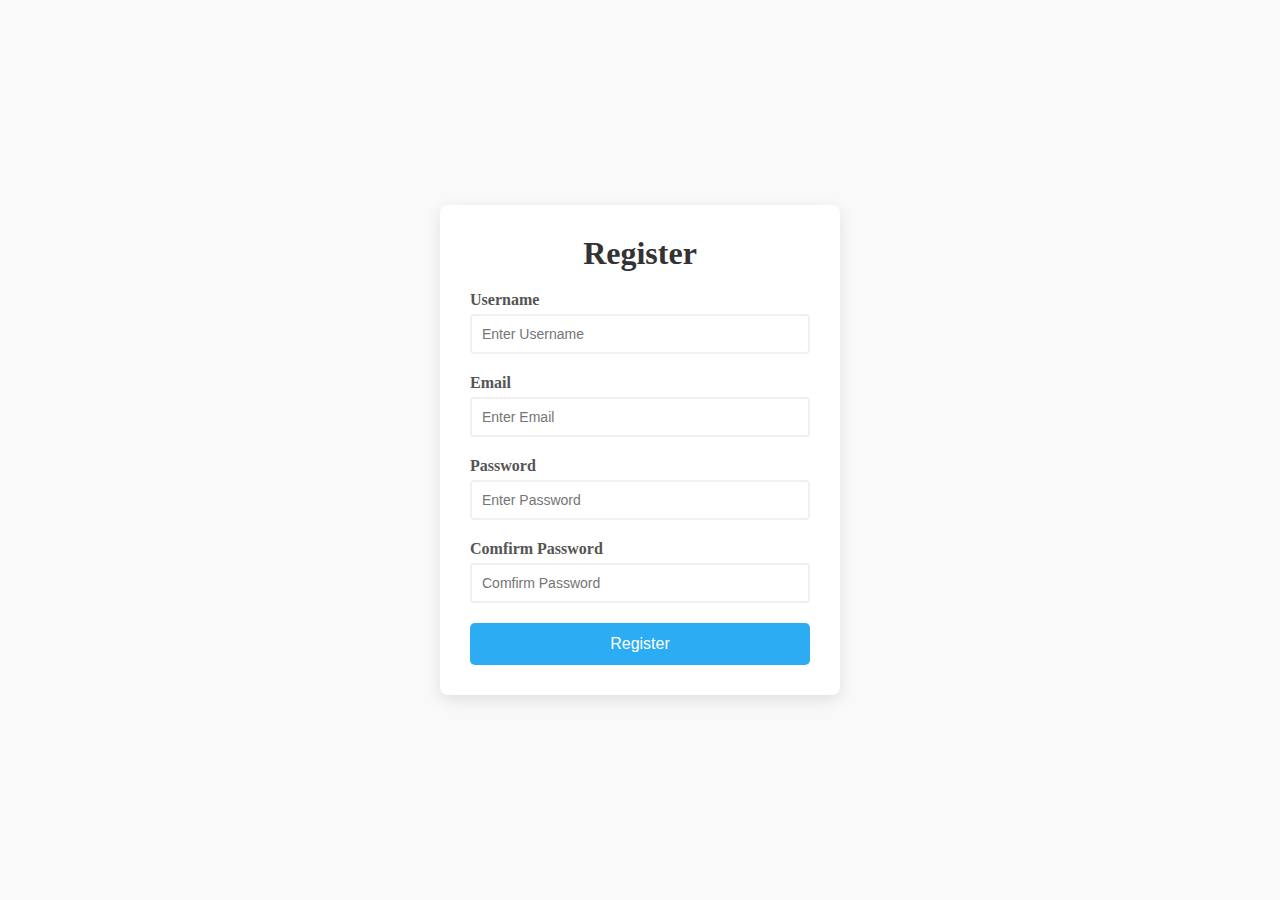
<file: FormValidator/index.html>
<!DOCTYPE html>
<html lang="en">
<head>
    <meta charset="UTF-8">
    <meta name="viewport" content="width=device-width, initial-scale=1.0">
    <title>Form Validator</title>
    <link rel="stylesheet" href="style.css">
</head>
<body>
    <div class="container">
        <form id="registration-form">
            <h1>Register</h1>

            <!-- #username -->
            <div class="form-group">
                <label for="username">Username</label>
                <input type="text" id="username" placeholder="Enter Username">
                <small></small>
            </div>

            
            <!-- #email -->
            <div class="form-group">
                <label for="email">Email</label>
                <input type="text" id="email" placeholder="Enter Email">
                <small></small>
            </div>
            

            <!-- #password -->
            <div class="form-group">
                <label for="password">Password</label>
                <input type="text" id="password" placeholder="Enter Password">
                <small></small>
            </div>
            

            <!-- #comfirm password -->
            <div class="form-group">
                <label for="comfirmPassword">Comfirm Password</label>
                <input type="text" id="comfirmPassword" placeholder="Comfirm Password">
                <small></small>
            </div>

            <button type="submit">Register</button>
            
        </form>

    </div>
    
    <script src="script.js"></script>
</body>
</html>
</file>
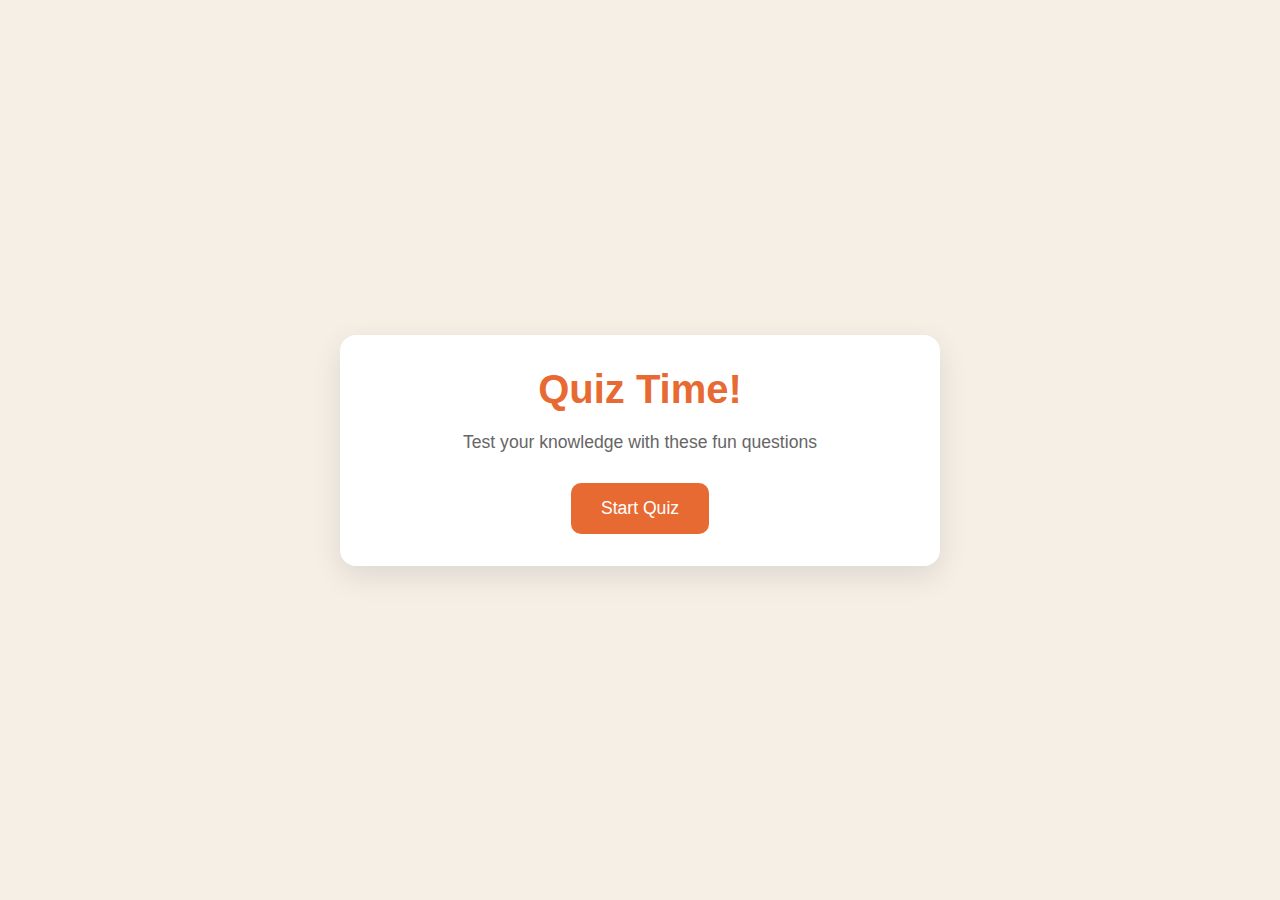
<file: Quiz game/index.html>
<!DOCTYPE html>
<html lang="en">
  <head>
    <meta charset="UTF-8" />
    <meta name="viewport" content="width=device-width, initial-scale=1.0" />
    <title>Quiz Game</title>
    <link rel="stylesheet" href="style.css" />
  </head>
  <body>
    <div class="container">
      <div class="screen active" id="start-screen">
        <h1>Quiz Time!</h1>
        <p>Test your knowledge with these fun questions</p>
        <button id="start-btn">Start Quiz</button>
      </div>

      <div class="screen" id="quiz-screen">
        <div class="quiz-header">
          <h2 id="question-text">Question goes here</h2>
          <div class="quiz-info">
            <p>
              Question <span id="current-question">1</span> of <span id="total-questions">5</span>
            </p>

            <p>Score: <span id="score">0</span></p>
          </div>
        </div>

        <div id="answers-container" class="answers-container">
          <!-- Answer buttons will be insterted here from our js code later at some point -->
        </div>

        <div class="progress-bar">
          <div id="progress" class="progress"></div>
        </div>
      </div>

      <div id="result-screen" class="screen">
        <h1>Quiz Results</h1>
        <div class="result-info">
          <p>You scored <span id="final-score">0</span> out of <span id="max-score">5</span></p>

          <div id="result-message">Good job!</div>
        </div>
        <button id="restart-btn">Restart Quiz</button>
      </div>
    </div>

    <script src="script.js"></script>
  </body>
</html>
</file>
<file: FormValidator/style.css>
*{
    margin: 0;
    padding: 0;
    box-sizing: border-box;
}

body {
    background-color: #f9f9f9;
    display: flex;
    align-items: center;
    justify-content: center;
    min-height: 100vh;
}

.container {
    background-color: #fff ;
    border-radius: 8px;
    box-shadow: 0px 5px 15px rgba(0,0,0,0.1);
    width: 100%;
    max-width: 400px;
    padding: 30px;
    overflow: hidden;
}

h1 {
    text-align: center;
    color: #333;
    margin-bottom: 1.2rem;
}

.form-group {
    margin-bottom: 20px;
    position: relative;
}

label {
    display: block;
    margin-bottom: 5px;
    color: #555;
    font-weight:bold;
}
input {
    border: 2px solid #f0f0f0;
    border-radius: 4px;
    display: block;
    width: 100%;
    font-size: 14px;
    padding: 10px;
    transition: border-color 0.3s;
}

input:focus{
    outline: none;
    border-color: rgb(0, 166, 255);
}

small {
    visibility: hidden;
    position: absolute;
    bottom: -18px;
    left: 0;
    font-size: 12px;
}

button {
    cursor: pointer;
    background-color: rgb(44, 173, 243);
    border: none;
    color: white;
    display: block;
    font-size: 1rem;
    margin-top: 20px;
    padding: 12px;
    border-radius: 5px;
    width: 100%;
    transition: background-color 0.3s;
}

button:hover {
    background-color: rgb(32, 135, 191);
}

.form-group.error input {
    border-color: red;
}

.form-group.success input {
    border-color: greenyellow;
}

.form-group.error small {
    visibility: visible;
    color: red;
}
</file>
<file: Quiz game/style.css>
* {
    margin: 0;
    padding: 0;
    box-sizing: border-box;
}

body {
    background: #f5efe6;
    display: flex;
    justify-content: center;
    align-items: center;
    min-height: 100vh;
    padding: 1rem;
    font-family: sans-serif;
}

.container{
    background-color: white;
    border-radius: 1rem;
    box-shadow: 0 10px 30px rgba(0,0,0,0.1);
    width: 100%;
    max-width: 600px;
    overflow: hidden;
    position: relative;
}

.screen {
    display: none;
    padding: 2rem;
    text-align: center;
}

.screen.active {
    display: block;
}

#start-screen h1 {
    color : #e86a33;
    margin-bottom: 20px;
    font-size: 2.5rem;
}
#start-screen p {
    color : #666;
    margin-bottom: 30px;
    font-size: 1.1rem;
}

.quiz-header {
    margin-bottom: 2rem;
}

#question-text {
    color: #333;
    font-size: 1.5rem;
    margin-bottom: 1rem;
    line-height: 1.4;
}

.quiz-info{
    display: flex;
    justify-content: space-between;
    counter-reset: #666;
    margin-bottom: 10px;
}

.answers-container{
    display: flex;
    flex-direction: column;
    gap: 10px;
    margin-bottom: 25px;
}

.answer-btn {
    background-color: #f8f0e5;
    color: #333;
    border: 2px soild #eadbc8;
    border-radius: 10px;
    padding: 1 rem;
    cursor: pointer;
    text-align: left;
    transition: all 0.3s ease;
}

.answer-btn:hover {
    background-color: #eadbc8;
    border-color: #dac0ae;
}

.answer-btn.correct{
    background-color: #e6fff0;
    border-color: #a3f0c4;
    color: #28a745;
}

.answer-btn.incorrect{
    background-color: #fff0f0;
    border-color: #ffbdbd;
    color: #dc3545;
}

.progress-bar {
    height: 10px;
    background-color: #f8f0e5;
    border-radius: 5px;
    overflow: hidden;
    margin-top: 20px;
}

.progress{
    height: 100%;
    background-color: #e86a33;
    width: 0%;
    transition: width 0.3s ease;
}

/* Result Screen */
#result-screen h1 {
    color: #e86a33;
    margin-bottom: 30px;
}

.result-info {
    background-color: #f8f0e5;
    border-radius: 10px;
    padding: 20px;
    margin-bottom: 30px;
}

.result-info p{
    font-size: 1.2rem;
    color: #333;
    margin-bottom: 1rem;
}

#result-message {
    font-size: 1.5rem;
    font-weight: 600;
    color: #e86a33;
}

button {
    background-color: #e86a33;
    color: white;
    border: none;
    border-radius: 10px;
    padding: 15px 30px;
    font-size: 1.1rem;
    cursor: pointer;
    transition: background-color 0.3s ease;
}

button:hover {
    background-color: #d45b28;
}


/* Responsive design */

@media (max-width:500px){

    .screen{
        padding: 1rem;
    }

    #start-screen h1{
        font-size: 2rem;
    }
}
</file>
